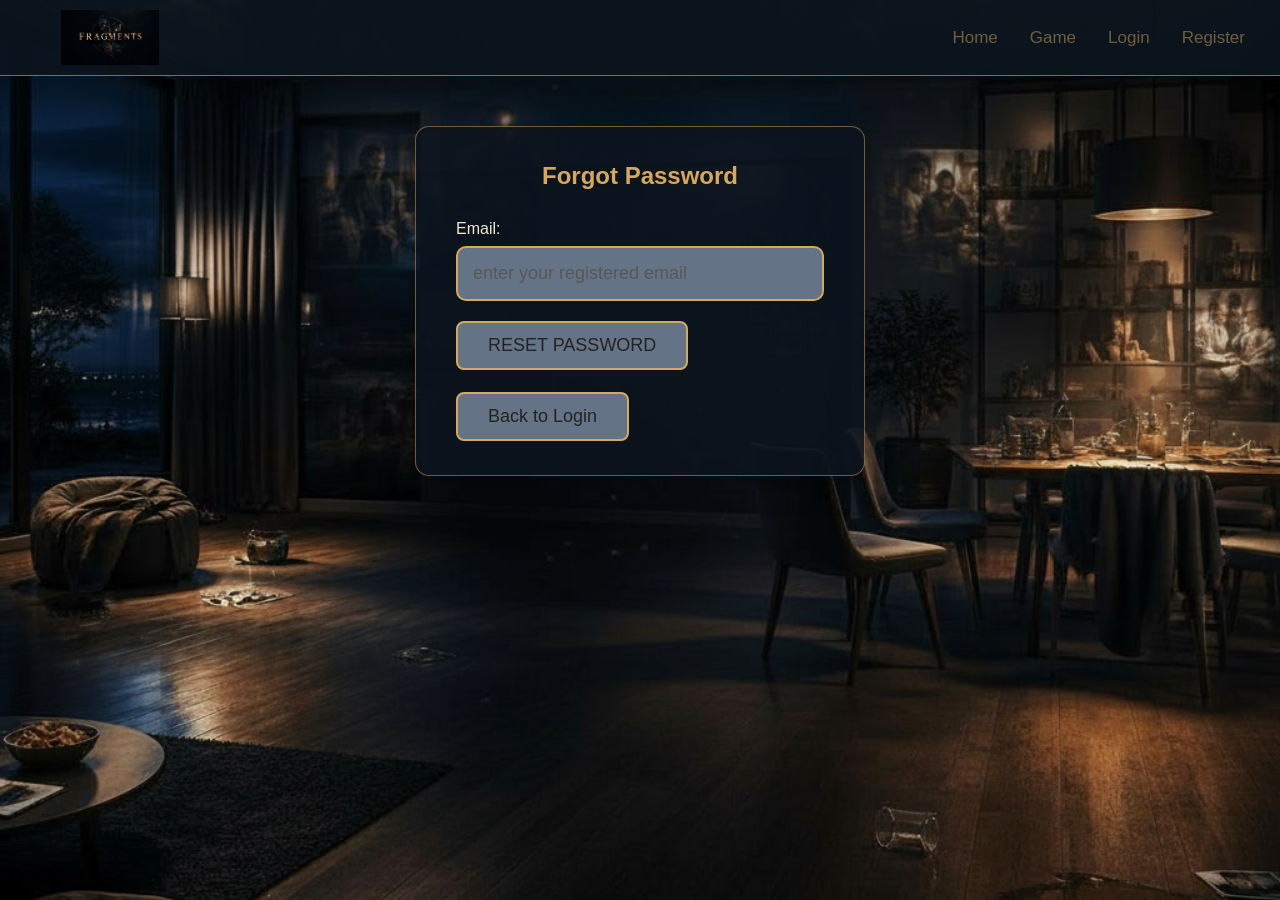
<file: forgot-password.html>
<!DOCTYPE html>
<html lang="en">
<head>
    <meta charset="UTF-8">
    <meta name="viewport" content="width=device-width, initial-scale=1.0">
    <title>Document</title>
    <link rel="stylesheet" href="styles.css">
</head>
<body>
    
    <nav class="navbar">

     <img src="images/logo.png" class="logo">
   <div class="nav-links">
       <a href ="index.html">Home</a>
       <a href ="game.html">Game</a>
       <a href ="login.html">Login</a>
       <a href ="registration.html">Register</a>
   </div>
    </nav>

    <div class="content">
    

        <h2> Forgot Password </h2>

        <div>
                Email:<input type="text" id="resetEmail"    placeholder="enter your registered email">

        </div>

        <p id="resetMessage"></p>

        <div class="button-placement">

             <button class="login-btn"
             onclick="resetPassword()">
            RESET PASSWORD
            </button>
        </div>

        <div class="login-prompt">
            <a href="login.html" class="login-btn">Back to Login</a>


        </div>
    </div>


    <script src="script.js"></script> 
    
</body>
</html>
</file>
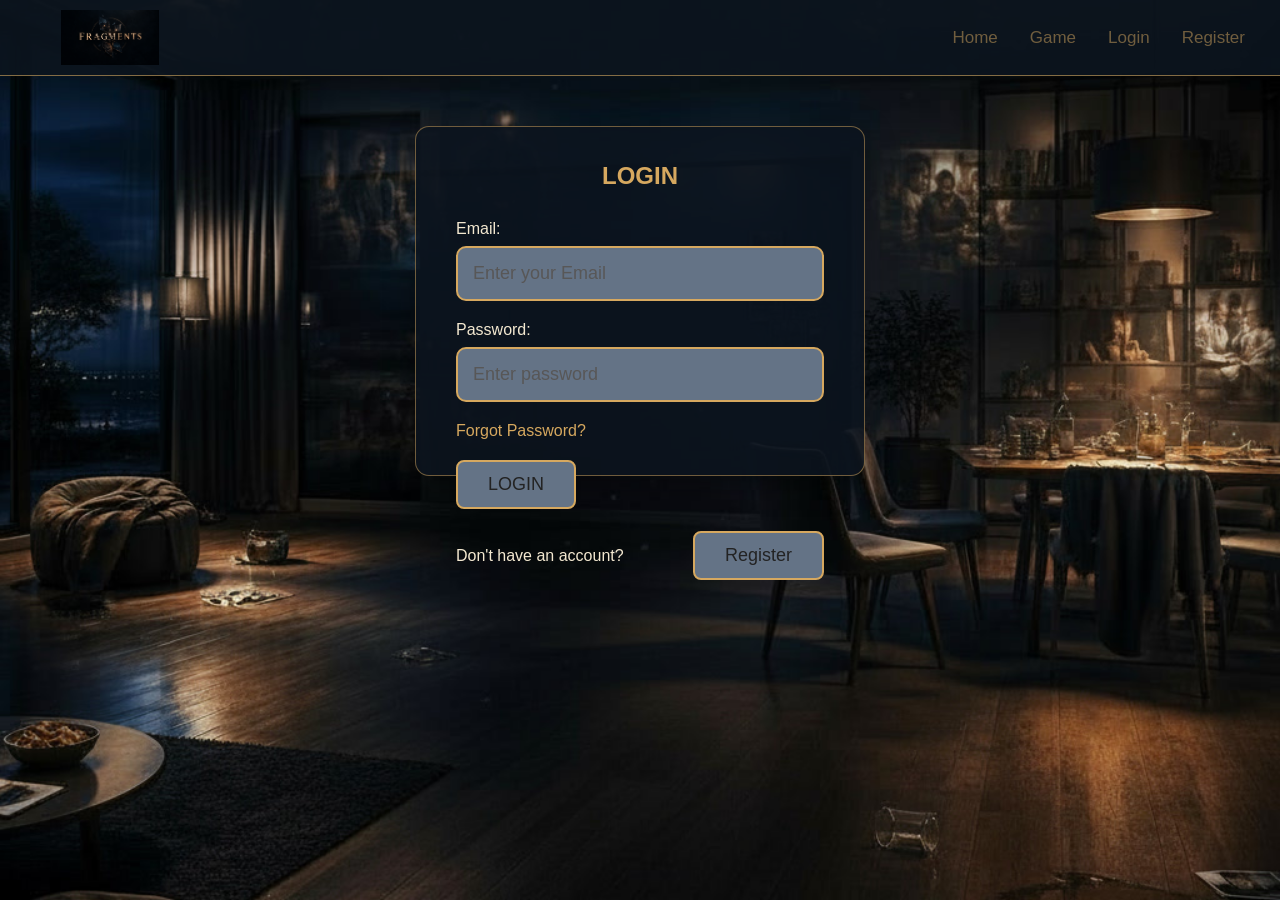
<file: login.html>
<!DOCTYPE html>
<html lang="en">
<head>
    <meta charset="UTF-8">
    <meta name="viewport" content="width=device-width, initial-scale=1.0">
    
    <title>login</title>
    <link rel="stylesheet" href="styles.css">
</head>
<body>

 <nav class="navbar" >

     <img src="images/logo.png" class="logo">
   <div class="nav-links">
       <a href ="index.html">Home</a>
       <a href ="game.html">Game</a>
       <a href ="login.html">Login</a>
       <a href ="registration.html">Register</a>
   </div>
 </nav>
    <div class="content" id="loginParam">
    

        <h2> LOGIN </h2>

        <div>
              Email:<input type="text" id="loginEmail"    placeholder="Enter your Email">

        </div>


        <div>
                Password:<input type="password" id="loginPassword"    placeholder="Enter password">

        </div>
       
        <div class="forgot-link">
            <a href="forgot-password.html">Forgot Password?</a>
        </div>


        <div class="button-placement">
            <button class="login-btn" onclick="loginUser()">LOGIN</button>
        
        </div>
        
        <p id="loginMessage"></p>

       <div class="register-prompt">
         <span>Don't have an account?</span>
            <a href="registration.html" class="register-btn">Register</a>
            
        </div>


    </div>
    <script src="script.js"></script>
</body>
</html>
</file>
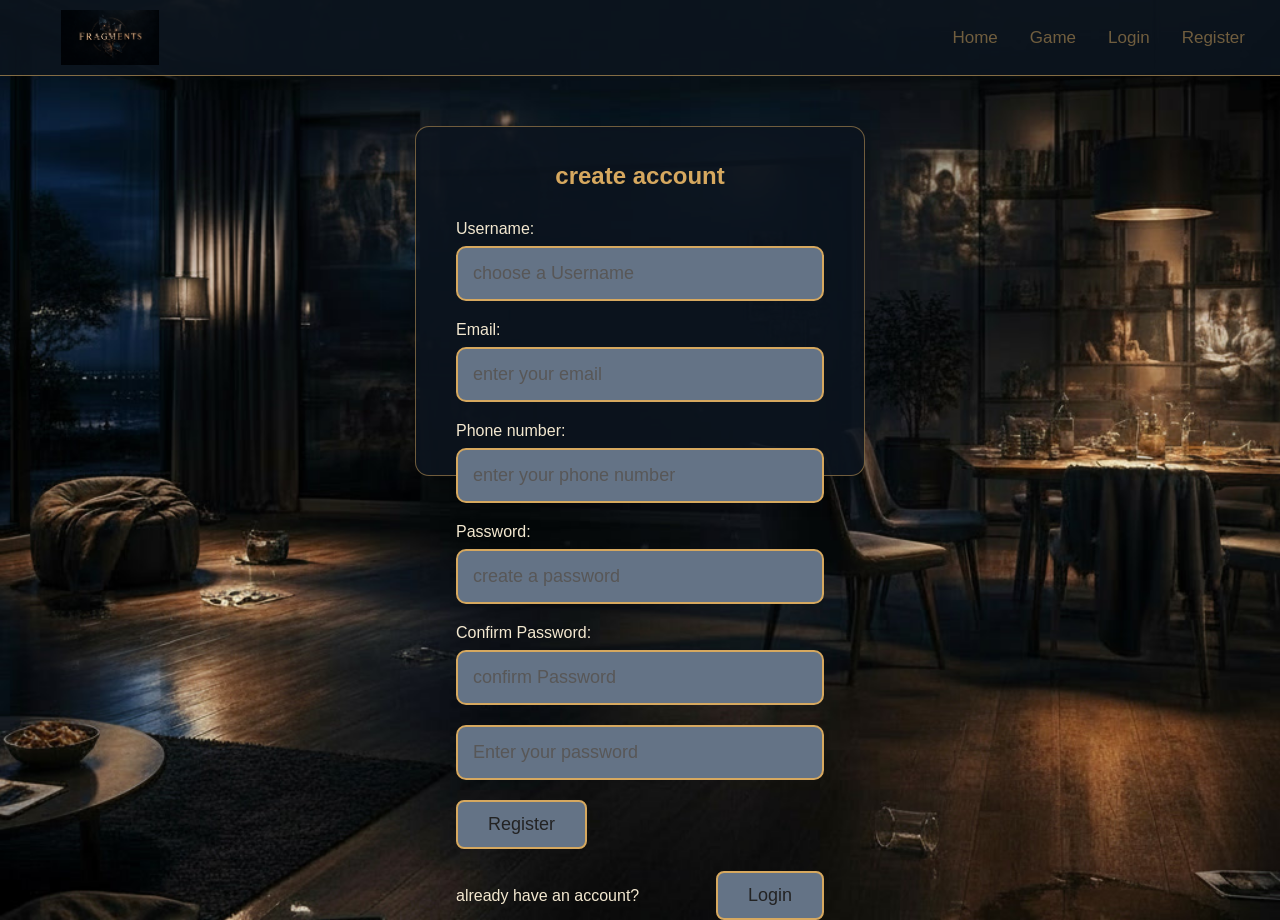
<file: registration.html>
<!DOCTYPE html>
<html lang="en">
<head>
    <meta charset="UTF-8">
    <meta name="viewport" content="width=device-width, initial-scale=1.0">
   
    <title>register</title>
    <link rel="stylesheet" href="styles.css">
</head>
<body>
<nav class="navbar">

     <img src="images/logo.png" class="logo">
   <div class="nav-links">
       <a href ="index.html">Home</a>
       <a href ="game.html">Game</a>
       <a href ="login.html">Login</a>
       <a href ="registration.html">Register</a>
   </div>
</nav>
    
    <div class="content">

        <h2> create account </h2>

        <div>
                Username:<input type="text" id="username" placeholder="choose a Username">

        </div>

        <div>
                Email:<input type="text" id="email" placeholder="enter your email">

        </div>

        <div>
                Phone number:<input type="tel" id="phone" placeholder="enter your phone number">

        </div>

        <div>
                Password:<input type="password" id="password" placeholder="create a password">

        </div>

        <div>
                Confirm Password:<input type="password" id="confirmPassword" placeholder="confirm Password">

        </div>

        <div class=" password-container">
            <input type="password" id="password" placeholder="Enter your password">

            <div id="passwordRequirements" class ="password-requirements">
                <p id=" lengthCheck">Password must contain at least 8 characters.</p>
                <p id="uppercaseCheck">Password must contain at least one uppercase letter.</p>
                <p id="lowercaseCheck">Password must contain at least one lowercase letter.</p>
                <p id="numberCheck">Password must contain at least one number.</p>
                <p id="specialCheck">Password must contain at least one special character.</p>
            </div>



        </div>
       <!--will display the feedback --> 
        <p id="message"></p>

        <div class="button-placement">

             <button class="register-btn"
             onclick="registerUser()">
            Register
            </button>
            <p id="message"></p>
        </div>

        <div class="login-prompt">
            <span>already have an account?</span>
            <a href="login.html" class="login-btn">Login</a>


        </div>
    </div>


    <script src="script.js"></script> 
</body>
</html>
</file>
<file: styles.css>
/* general page styling */
body{

margin:0;
min-height: 100vh;
background-image: url("images/background.jpg");
 background-size: cover;
 background-position: center;
 background-attachment:fixed ;
 background-repeat:no-repeat;
 font-family: arial, sans-serif;
color: rgb(243,232,208);
}

/* navigation bar and logo styling */
.navbar{
    display: flex;
    justify-content: space-between;
    align-items: center;
    padding: 10px 35px;
    background:rgba(12,20,30,0.90);
    border-bottom: 1px solid rgba(214, 168, 95, 0.6);
}
.logo {
  width:150px;
  height:55px;
  object-fit: contain;
  display:block;

}

.nav-links{
   
   display: flex;
   align-items: center;
   gap: 32px;


}
.nav-links a{
  color:rgb(214,168,95,0.5);
  text-decoration: none;
  font-size: 17px;
  transition:color 0.3s;

}


/* shared form container styling for login and registration pages */
.content{

     background: rgba(12,20,30,0.88);
     padding : 35px 40px;
     border: 1px solid rgba(214,168,95,0.5);
     border-radius: 14px;
     width: 90%;
     max-width: 450px;
     max-height: 350px;
     margin: 50px auto;
     box-sizing: border-box;
     box-shadow: 0 8px 30px rgba(0,0,0,0.35);



}
.content h2 {
color: rgba(214,168,95);
text-align: center;
margin-top: 0;
margin-bottom: 30px;

}
.content label{
 display:block;
 color: rgb(243,232,208);
 margin: 18px 0 8px;

}

/* shared input and label styling for login and registration pages */

.content input {
display: block;
width:100%;
padding: 15px;
box-sizing: border-box;
margin-top: 8px;
border-radius: 10px;
border: 2px solid rgb(214,168,95);
background:rgb(100, 115, 134);
color:rgb(35,35,35);
font-size:18px;

}
.content input:focus {
  outline: 2px solid rgba(214, 168, 95, 0.7);
  outline-offset: 2px;


}
.content input::placeholder {
color: rgb(88, 87, 87);
}
.content div {
color: rgb(243,232,208);
margin-bottom: 20px;

}


/* button and buttons styling and positioning */


.login-btn, 
.register-btn{

    display:inline-block;
    color:rgba(35,35,35);
    background-color: rgb(100, 115, 134);
    padding: 12px 30px;
    text-decoration: none;
    text-align: center;
    border-radius: 8px;
    cursor: pointer;
    font-size: 18px;
    border: 2px solid rgb(214,168,95)
}

.start-btn {
    margin-top: 30px;
    padding: 14px 35px;
    background: rgb(100, 115, 134);
    color: rgb(12, 20, 30);
    border: none;
    border-radius: 6px;
    font-size: 17px;
    font-weight: bold;
    cursor: pointer;
    transition: 0.3s;
}

.start-btn:hover {
    background: rgb(243, 232, 208);
    transform: scale(1.05);
}

.button-container {
    display: flex;
    justify-content: center;
    align-items: center;
    gap: 20px;
    margin-top: 35px;
}

.button-container .login-prompt,
.button-container .register-prompt {
    margin-top: 0;
    margin-bottom: 0;
}

.game-instructions > button {
    padding: 10px 18px;
    font-size: 18px;
    cursor: pointer;
    background: rgb(214, 168, 95);
    color: rgb(12, 20, 30);
    border: none;
    border-radius: 6px;
    transition: 0.3s;
}

.game-instructions > button:hover {
    background: rgb(243, 232, 208);
}


/* account links and prompts */

a {
    color: rgb(214,168,95);
    text-decoration:none;

}
.login-prompt, .register-prompt{

    display:flex;
    align-items:center ;
    justify-content: space-between;
    gap:12px;
    margin-top: 22px;
    color:rgb(243,232,208);
}



/* game introduction and instructions styling */
.game-intro {
    text-align: center;
    max-width: 850px;
    width: 90%;
    margin: 50px auto;
    padding: 30px;
    box-sizing: border-box;
    background: rgba(12, 20, 30, 0.88);
    color: rgb(243, 232, 208);
    border: 1px solid rgba(214, 168, 95, 0.6);
    border-radius: 14px;
    box-shadow: 0 8px 30px rgba(0, 0, 0, 0.35);
}

.game-intro h1 {
    color: rgb(214, 168, 95);
    font-size: 42px;
    letter-spacing: 5px;
    margin-bottom: 10px;
}

.tagline {
    font-size: 18px;
    font-style: italic;
    margin-bottom: 35px;
}

.story {
    text-align: left;
    margin-top: 25px;
    padding: 20px;
    background: rgba(255, 255, 255, 0.04);
    border-radius: 8px;
}

.story h2 {
    color: rgb(214, 168, 95);
    text-align: center;
    margin-top: 0;
    margin-bottom: 20px;
}

.story p {
    font-size: 16px;
    line-height: 1.7;
    margin-bottom: 15px;
}





/* game instructions styling */
.game-instructions {
    position: relative;
    margin-top: 25px;
    text-align: center;
}


.instructions {
    display: none;
    position: absolute;
    top: 100%;
    left: 50%;
    transform: translateX(-50%);
    width: 350px;
    max-width: calc(100vw - 60px);
    padding: 20px;
    box-sizing: border-box;
    background: rgba(12, 20, 30, 0.97);
    color: rgb(243, 232, 208);
    border: 1px solid rgba(214, 168, 95, 0.7);
    border-radius: 10px;
    text-align: left;
    z-index: 10;
}

.game-instructions > button:hover + .instructions,
.game-instructions .instructions:hover {
    display: block;
}

.instructions h3 {
    color: rgb(214, 168, 95);
    text-align: center;
    margin-top: 0;
}

.instructions p {
    font-size: 15px;
    line-height: 1.5;
    margin-bottom: 10px;
}


/* password requirements styling */
.password-container {
    position: relative;
}
.password-requirements {
    display: none;
    background: rgba(12, 20, 30, 0.97);
    padding: 10px 15px;
    border-radius: 8px;
    margin-top: 8px;
}
.password-requirements p {
    margin: 5px 0;
    color: rgb(243, 232, 208);
    font-size: 14px;
}
</file>
